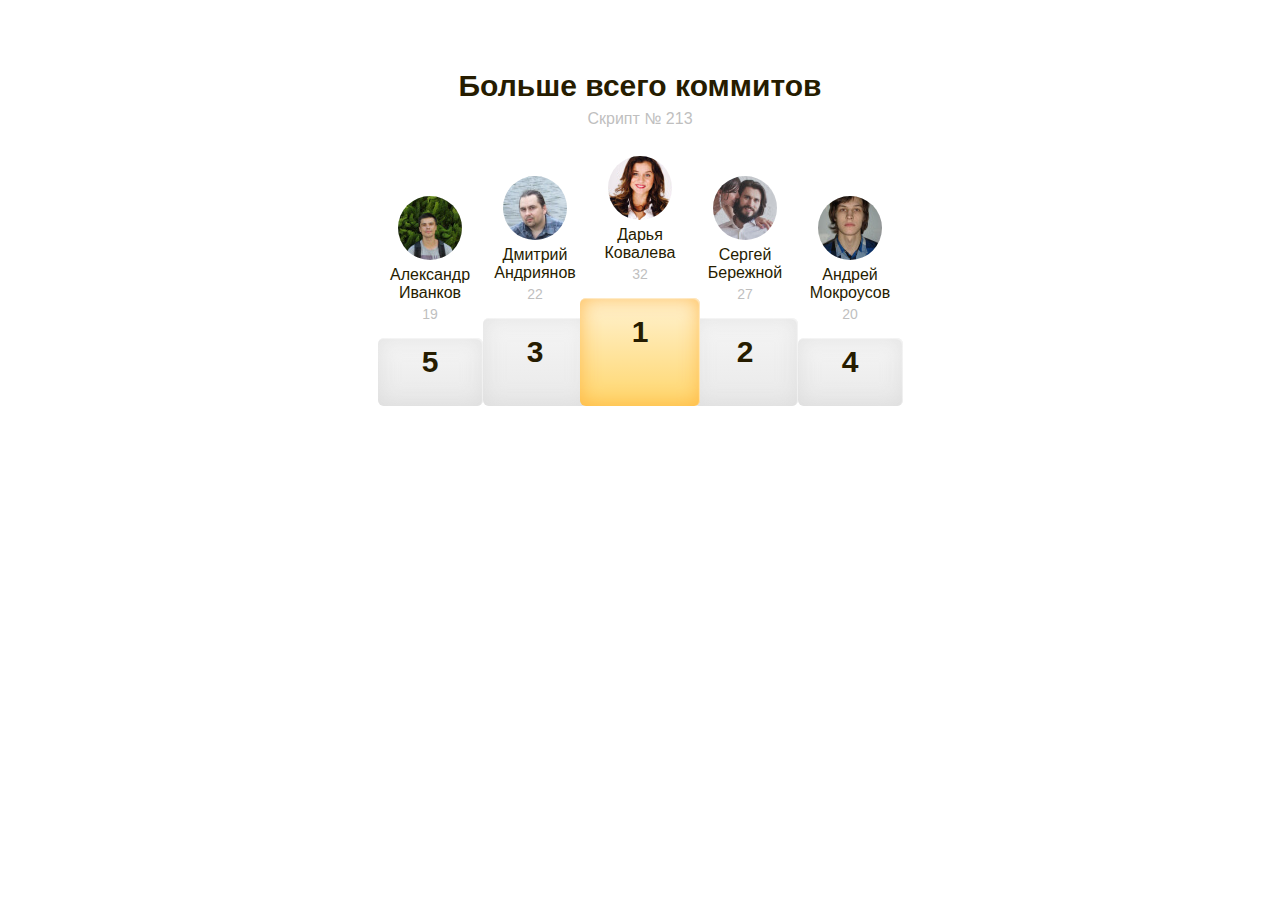
<file: index.html>
<!DOCTYPE html>
<html lang="en">
<head>
  <meta charset="UTF-8">
  <meta http-equiv="X-UA-Compatible" content="IE=edge">
  <meta name="viewport" content="width=device-width, initial-scale=1.0">
  <title>Stories | Leaders</title>
  <link rel="stylesheet" href="css/main.min.css">
</head>
<body>
  <h1 class="visually-hidden">Для Яндекс школы</h1>

  <div class="site-body container">

    <h2 class="site-body__heading site-body__heading--first-page">Больше всего ️коммитов</h2>

    <p class="site-body__heading-text site-body__heading-text--firs-page">Скрипт № 213</p>

    <ul class="site-body__place-list place-list">

      <li class="place-list__place-item place-item place-item__first-place">
        <span class="place-item__img-wrapper place-item__img-wrapper--first-place"></span>

        <p class="place-item__name">Дарья Ковалева</p>

        <p class="place-item__name-number">32</p>

        <div class="place-item__place-box place-item__place-box--center">1</div>
      </li>

      <li class="place-list__place-item place-item place-item__second-place">
        <span class="place-item__img-wrapper place-item__img-wrapper--second-place"></span>

        <p class="place-item__name">Сергей Бережной</p>

        <p class="place-item__name-number">27</p>

        <div class="place-item__place-box place-item__place-box--medium place-item__place-box--medium-right">2</div>
      </li>

      <li class="place-list__place-item place-item place-item__third-place">
        <span class="place-item__img-wrapper place-item__img-wrapper--third-place"></span>

        <p class="place-item__name">Дмитрий Андриянов</p>

        <p class="place-item__name-number">22</p>

        <div class="place-item__place-box place-item__place-box--medium place-item__place-box--medium-left">3</div>
      </li>

      <li class="place-list__place-item place-item place-item__fourth-place">
        <span class="place-item__img-wrapper place-item__img-wrapper--fourth-place"></span>

        <p class="place-item__name">Андрей Мокроусов</p>

        <p class="place-item__name-number">20</p>

        <div class="place-item__place-box place-item__place-box--mini">4</div>
      </li>

      <li class="place-list__place-item place-item place-item__fifth-place">
        <span class="place-item__img-wrapper place-item__img-wrapper--fifth-place"></span>

        <p class="place-item__name">Александр Иванков</p>

        <p class="place-item__name-number">19</p>

        <div class="place-item__place-box place-item__place-box--mini place-item__place-box--left-side">5</div>
      </li>

    </ul><!-- site-body__place-list place-list -->
    
  </div><!-- site-body container -->
</body>
</html>
</file>
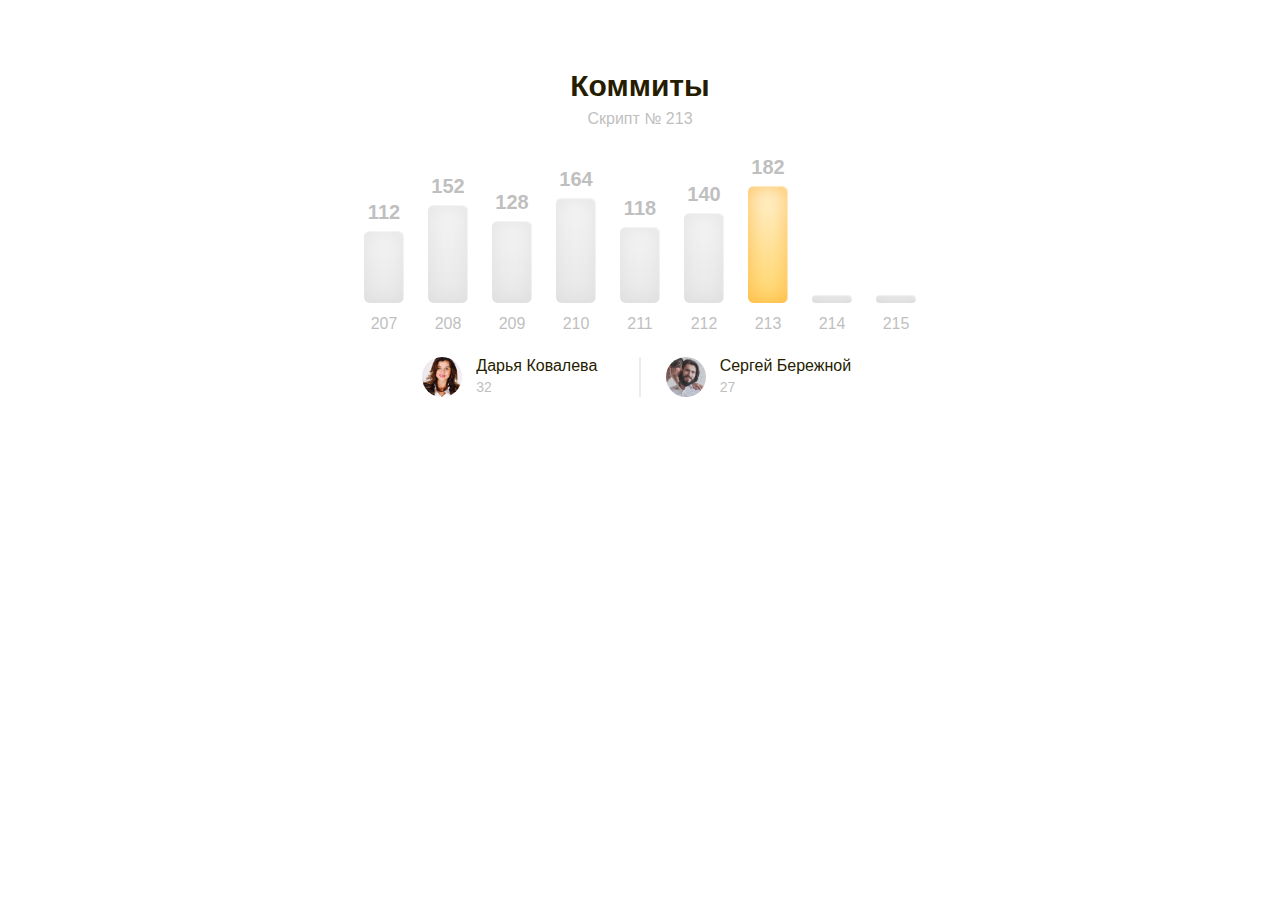
<file: chart.html>
<!DOCTYPE html>
<html lang="en">
<head>
  <meta charset="UTF-8">
  <meta http-equiv="X-UA-Compatible" content="IE=edge">
  <meta name="viewport" content="width=device-width, initial-scale=1.0">
  <title>Stories | Chart</title>
  <link rel="stylesheet" href="css/main.min.css">
</head>
<body>
  <div class="site-body container">

    <div class="site-body__heading-chart">
      <h2 class="site-body__heading site-body__heading--first-page">Коммиты</h2>
      <p class="site-body__heading-text site-body__heading-text--firs-page">Скрипт № 213</p>
    </div>

    <ul class="site-body__chart-list chart-list">
      <li class="chart-list__li chart-li chart-li__none chart-li__none-first">
        <span class="chart-li__commit chart-commit">
          112
        </span>

        <span class="chart-li__column chart-column chart-column__112">
        </span>

        <span class="chart-li__sprint chart-sprint">
          207
        </span>
      </li>

      <li class="chart-list__li chart-li chart-li__none chart-li__none-first">
        <span class="chart-li__commit chart-commit">
          152
        </span>

        <span class="chart-li__column chart-column chart-column__152">
        </span>

        <span class="chart-li__sprint chart-sprint">
          208
        </span>
      </li>

      <li class="chart-list__li chart-li chart-li__none">
        <span class="chart-li__commit chart-commit">
          128
        </span>

        <span class="chart-li__column chart-column chart-column__128">
        </span>

        <span class="chart-li__sprint chart-sprint">
          209
        </span>
      </li>

      <li class="chart-list__li chart-li">
        <span class="chart-li__commit chart-commit">
          164
        </span>

        <span class="chart-li__column chart-column chart-column__164">
        </span>

        <span class="chart-li__sprint chart-sprint">
          210
        </span>
      </li>

      <li class="chart-list__li chart-li">
        <span class="chart-li__commit chart-commit">
          118
        </span>

        <span class="chart-li__column chart-column chart-column__118">
        </span>

        <span class="chart-li__sprint chart-sprint">
          211
        </span>
      </li>

      <li class="chart-list__li chart-li">
        <span class="chart-li__commit chart-commit">
          140
        </span>

        <span class="chart-li__column chart-column chart-column__140">
        </span>

        <span class="chart-li__sprint chart-sprint">
          212
        </span>
      </li>

      <li class="chart-list__li chart-li">
        <span class="chart-li__commit chart-commit">
          182
        </span>

        <span class="chart-li__column chart-column chart-column__182">
        </span>

        <span class="chart-li__sprint chart-sprint">
          213
        </span>
      </li>

      <li class="chart-list__li chart-li">
        <span class="chart-li__commit chart-commit">

        </span>

        <span class="chart-li__column chart-column">
        </span>

        <span class="chart-li__sprint chart-sprint">
          214
        </span>
      </li>

      <li class="chart-list__li chart-li">
        <span class="chart-li__commit chart-commit">

        </span>

        <span class="chart-li__column chart-column">
        </span>

        <span class="chart-li__sprint chart-sprint">
          215
        </span>
      </li>
    </ul><!-- site-body__chart-list chart-list -->

    <div class="site-body__chart-member chart-member">
      <div class="chart-member__info">
        <img class="chart-member__img" src="./images/1x/darya-kovaleva.jpg" alt="Дарья Ковалева">

        <div class="chart-member__text">
          <span class="chart-member__name">Дарья Ковалева</span>
          <span class="chart-member__number">32</span>
        </div>
      </div>

      <span class="chart-member__border"></span>

      <div class="chart-member__info">
        <img class="chart-member__img" src="./images/1x/sergey-berejnoy.jpg" alt="Сергей Бережной">

        <div class="chart-member__text">
          <span class="chart-member__name">Сергей Бережной</span>
          <span class="chart-member__number">27</span>
        </div>
      </div>
    </div>
  </div><!-- site-body container -->
</body>
</html>
</file>
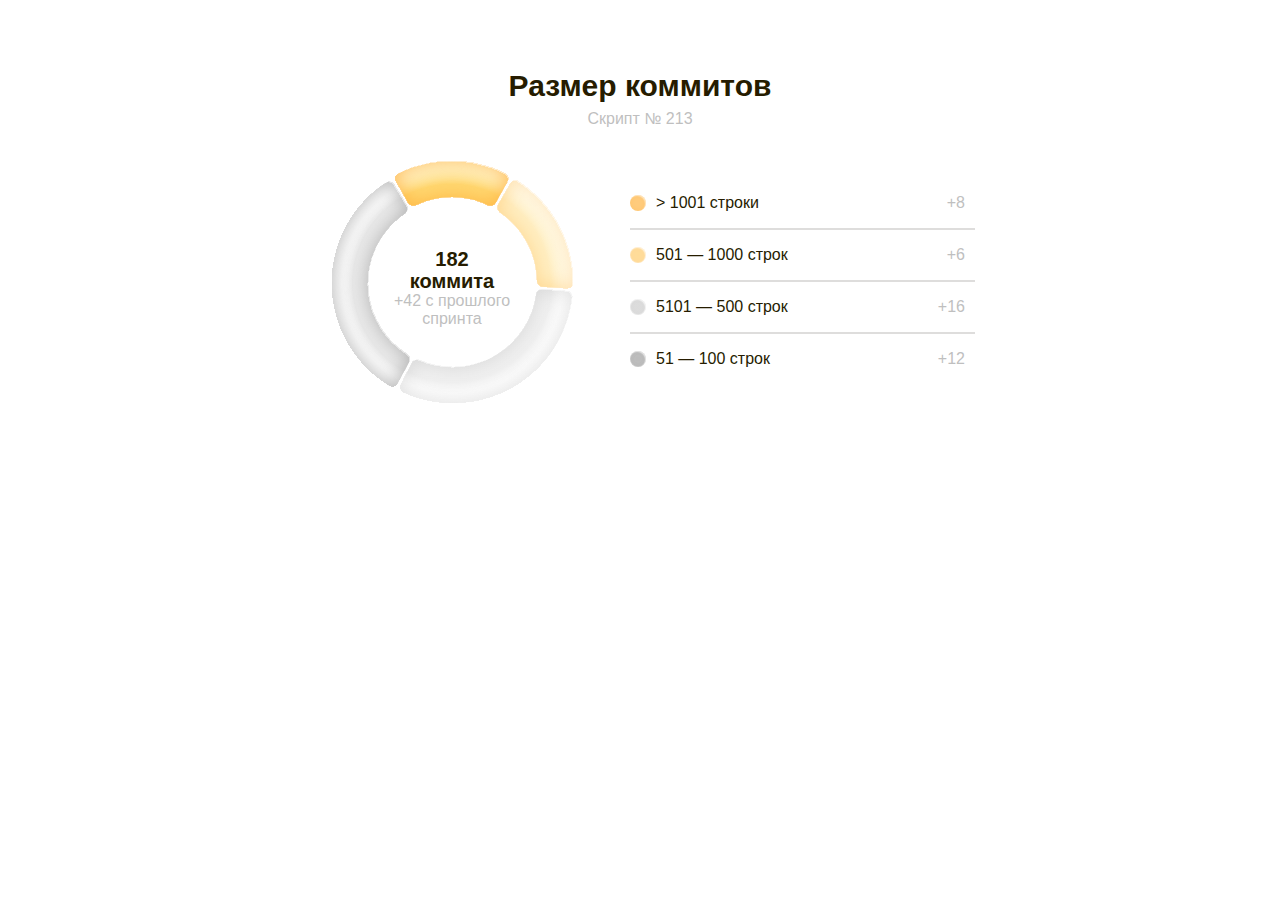
<file: diagram.html>
<!DOCTYPE html>
<html lang="en">
<head>
  <meta charset="UTF-8">
  <meta http-equiv="X-UA-Compatible" content="IE=edge">
  <meta name="viewport" content="width=device-width, initial-scale=1.0">
  <title>Stories | Diagram</title>
  <link rel="stylesheet" href="css/main.min.css">
</head>
<body>
  <div class="site-body container-diagram">

    <h2 class="site-body__heading site-body__heading--first-page">Размер коммитов</h2>

    <p class="site-body__heading-text site-body__heading-text--firs-page">Скрипт № 213</p>

    <div class="site-body__diagram diagram">

      <div class="diagram-1">
        <img class="diagram-img__left" src="images/diagram-left.svg" alt="Diagram left">

        <img class="diagram-img__top" src="images/diagram-top.svg" alt="Diagram top">

        <img class="diagram-img__right" src="images/diagram-right.svg" alt="Diagram right">

        <img class="diagram-img__bottom" src="images/diagram-bottom.svg" alt="Diagram bottom">
        
        <div class="diagram-img__info img-info">
          <span class="img-info__commit">182 коммита</span>
          <span class="img-info__sprint">+42 с прошлого спринта</span>
        </div>
      </div>

      <div class="diagram-2">
        <!-- <div class="site-body__diagram-list diagram-list">

      </div> -->

        <div class="diagram-list__info diagram-info">
          <div class="diagram-info__point-text">
            <span class="diagram-info__point diagram-info__point--height">
            </span>
            <span class="diagram-info__text">> 1001 строки</span>
          </div>

          <span class="diagram-info__number">+8</span>
        </div>

        <div class="diagram-list__info diagram-info">
          <div class="diagram-info__point-text">
            <span class="diagram-info__point diagram-info__point--medium-height">
            </span>
            <span class="diagram-info__text">501 — 1000 строк</span>
          </div>

          <span class="diagram-info__number">+6</span>
        </div>

        <div class="diagram-list__info diagram-info">
          <div class="diagram-info__point-text">
          <span class="diagram-info__point diagram-info__point--medium-low">
          </span>
          <span class="diagram-info__text">5101 — 500 строк</span>
          </div>

          <span class="diagram-info__number">+16</span>
        </div>

        <div class="diagram-list__info diagram-info">
          <div class="diagram-info__point-text">
          <span class="diagram-info__point diagram-info__point--low">
          </span>
          <span class="diagram-info__text">51 — 100 строк</span>
          </div>

          <span class="diagram-info__number">+12</span>
        </div>
      </div>
    </div>
  </div>
</body>
</html>
</file>
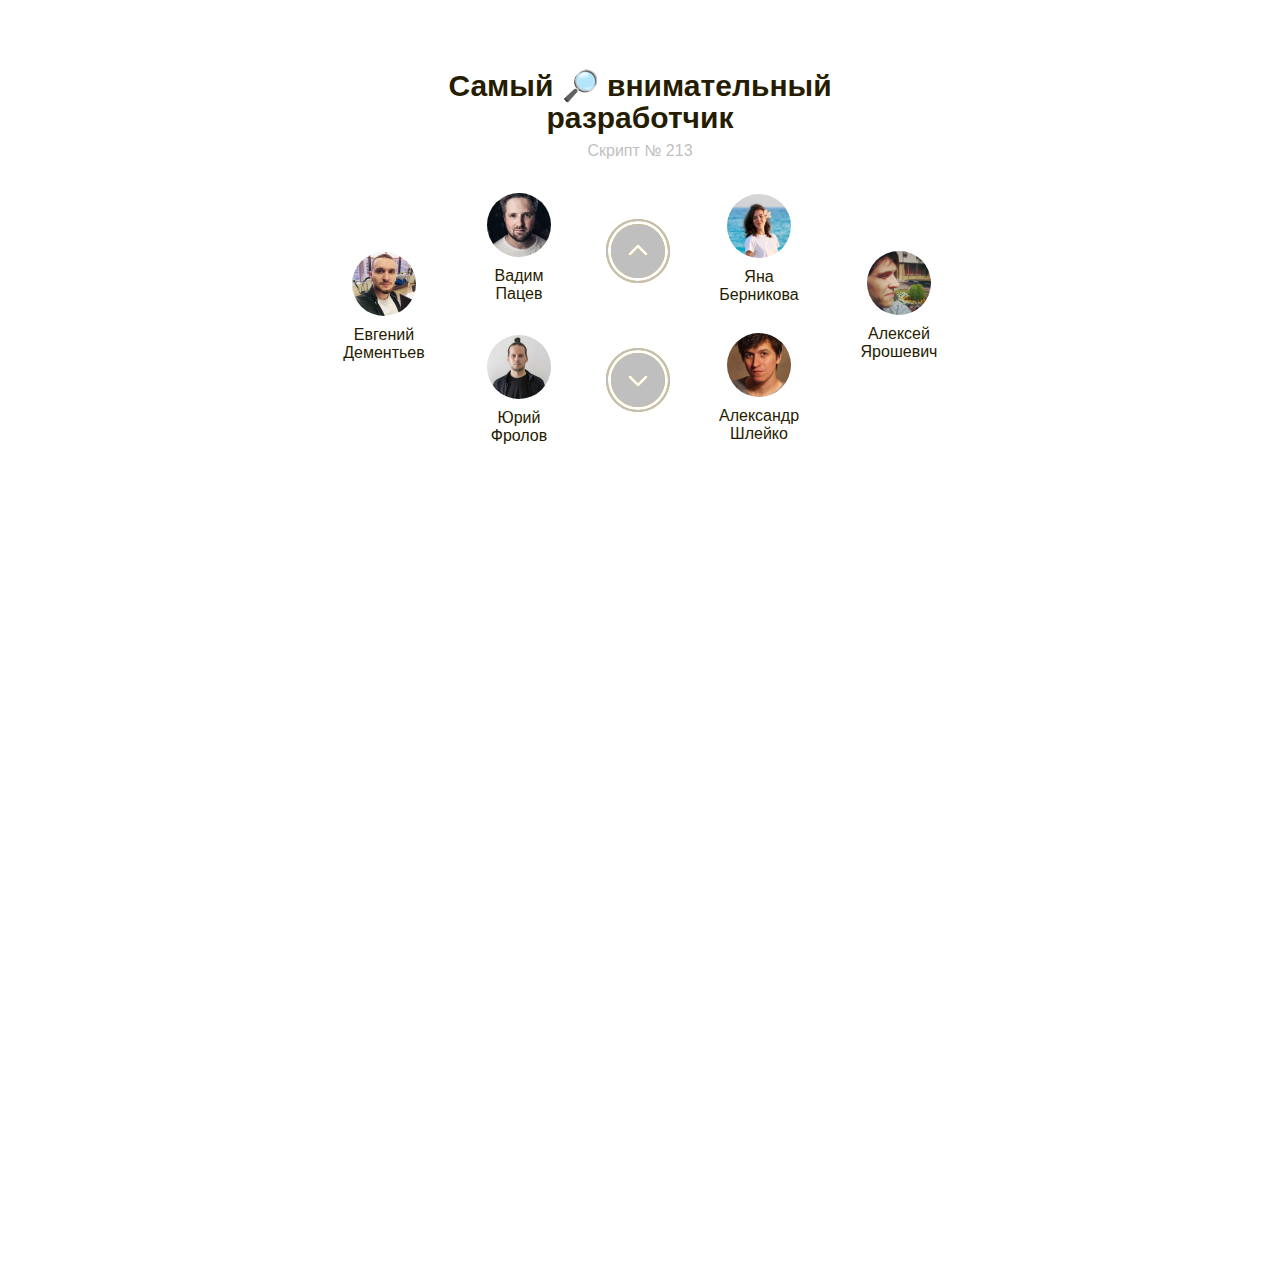
<file: vote.html>
<!DOCTYPE html>
<html lang="en">
<head>
  <meta charset="UTF-8">
  <meta http-equiv="X-UA-Compatible" content="IE=edge">
  <meta name="viewport" content="width=device-width, initial-scale=1.0">
  <title>Stories | Vote</title>
  <link rel="stylesheet" href="css/main.min.css">
</head>
<body style="overflow: hidden;">

  <div class="site-body container">

    <h2 class="site-body__heading site-body__heading--first-page">Самый 🔎 внимательный разработчик</h2>

    <p class="site-body__heading-text site-body__heading-text--firs-page">Скрипт № 213</p>

    
    <div class="ul-button-wrapper">
      <div class="button-wrapper button"> 
        <button class="button__button">
          <img class="button__img button__img--up" src="./images/button-light.svg" alt="Button light" width="64" height="64">

            <img class="button__img-hover button__img-hover--up" src="./images/button-hover-light.svg" alt="Button hover light" width="64" height="64">
          </button>

          <button class="button__button">
            <img class="button__img" src="./images/button-light.svg" alt="Button light" width="64" height="64">

            <img class="button__img-hover" src="./images/button-hover-light.svg" alt="Button hover light" width="64" height="64">
          </button>
      </div><!-- button-wrapper button -->

      <ul class="vote-list votelist">
        <li class="votelist-li votelist-li__first-member">
          <a class="votelist-link" href="#">
            <img class="votelist-img" src="./images/1x/vadim-patsev.jpg" alt="Вадим Пацев" width="64" height="64">

            </span>

            <span class="votelist-name">Вадим <br> Пацев</span>
          </a>
        </li>

        <li class="votelist-li votelist-li__second-member">
          <a class="votelist-link" href="#">
            <img class="votelist-img" src="./images/1x/yuriy-frolov.jpg" alt="Юрий Фролов" width="64" height="64">

            <span class="votelist-name">Юрий <br> Фролов</span>
          </a>
        </li>

        <li class="votelist-li votelist-li__third-member">
          <a class="votelist-link" href="#">
            <img class="votelist-img" src="./images/1x/yevgeniy-dementyev.jpg" alt="Евгений Дементьев" width="64" height="64">

            <span class="votelist-name">Евгений <br> Дементьев</span>
          </a>
        </li>

        <li class="votelist-li votelist-li__fourth-member">
          <a class="votelist-link" href="#">
            <img class="votelist-img" src="./images/1x/yana-bernikova.jpg" alt="Яна Берникова" width="64" height="64">

            <span class="votelist-name">Яна <br> Берникова</span>
          </a>
        </li>

        <li class="votelist-li votelist-li__fifth-member">
          <a class="votelist-link" href="#">
            <img class="votelist-img" src="./images/1x/aleksey-yaroshevich.jpg" alt="Алексей Ярошевич" width="64" height="64">

            <span class="votelist-name">Алексей <br> Ярошевич</span>
          </a>
        </li>

        <li class="votelist-li votelist-li__sixth-member">
          <a class="votelist-link" href="#">
            <img class="votelist-img" src="./images/1x/aleksand-shleyko.jpg" alt="Александр Шлейко" width="64" height="64">

            <span class="votelist-name">Александр <br> Шлейко</span>
          </a>
        </li>

        <li class="votelist-li votelist-li__seventh-member">
          <a class="votelist-link" href="#">
            <img class="votelist-img" src="./images/1x/aleksandr-nikolaichev.jpg" alt="Александр Николаичев" width="64" height="64">

            <span class="votelist-name">Александр <br> Николаичев</span>
          </a>
        </li>

        <li class="votelist-li votelist-li__eighth-member">
          <a class="votelist-link" href="#">
            <img class="votelist-img" src="./images/1x/andrey-mokrousov.jpg" alt="Андрей Мокроусов" width="64" height="64">

            <span class="votelist-name">Андрей <br> Мокроусов</span>
          </a>
        </li>
      </ul>
    </div>
  </div>
</body>
</html>
</file>
<file: css/main.min.css>
/* @include breakpoint-down (1000px) {
  .demo__list {
    background-color: green;
  }

  .demo__box--default {
    background-color: black;
  }
} */
/*! normalize.css v8.0.1 | MIT License | github.com/necolas/normalize.css */
/* Document
   ========================================================================== */
/**
 * 1. Correct the line height in all browsers.
 * 2. Prevent adjustments of font size after orientation changes in iOS.
 */
html {
  line-height: 1.15;
  /* 1 */
  -webkit-text-size-adjust: 100%;
  /* 2 */
}

/* Sections
   ========================================================================== */
/**
 * Remove the margin in all browsers.
 */
body {
  margin: 0;
}

/**
 * Render the `main` element consistently in IE.
 */
main {
  display: block;
}

/**
 * Correct the font size and margin on `h1` elements within `section` and
 * `article` contexts in Chrome, Firefox, and Safari.
 */
h1 {
  font-size: 2em;
  margin: 0.67em 0;
}

/* Grouping content
   ========================================================================== */
/**
 * 1. Add the correct box sizing in Firefox.
 * 2. Show the overflow in Edge and IE.
 */
hr {
  -webkit-box-sizing: content-box;
          box-sizing: content-box;
  /* 1 */
  height: 0;
  /* 1 */
  overflow: visible;
  /* 2 */
}

/**
 * 1. Correct the inheritance and scaling of font size in all browsers.
 * 2. Correct the odd `em` font sizing in all browsers.
 */
pre {
  font-family: monospace, monospace;
  /* 1 */
  font-size: 1em;
  /* 2 */
}

/* Text-level semantics
   ========================================================================== */
/**
 * Remove the gray background on active links in IE 10.
 */
a {
  background-color: transparent;
}

/**
 * 1. Remove the bottom border in Chrome 57-
 * 2. Add the correct text decoration in Chrome, Edge, IE, Opera, and Safari.
 */
abbr[title] {
  border-bottom: none;
  /* 1 */
  text-decoration: underline;
  /* 2 */
  -webkit-text-decoration: underline dotted;
          text-decoration: underline dotted;
  /* 2 */
}

/**
 * Add the correct font weight in Chrome, Edge, and Safari.
 */
b,
strong {
  font-weight: bolder;
}

/**
 * 1. Correct the inheritance and scaling of font size in all browsers.
 * 2. Correct the odd `em` font sizing in all browsers.
 */
code,
kbd,
samp {
  font-family: monospace, monospace;
  /* 1 */
  font-size: 1em;
  /* 2 */
}

/**
 * Add the correct font size in all browsers.
 */
small {
  font-size: 80%;
}

/**
 * Prevent `sub` and `sup` elements from affecting the line height in
 * all browsers.
 */
sub,
sup {
  font-size: 75%;
  line-height: 0;
  position: relative;
  vertical-align: baseline;
}

sub {
  bottom: -0.25em;
}

sup {
  top: -0.5em;
}

/* Embedded content
   ========================================================================== */
/**
 * Remove the border on images inside links in IE 10.
 */
img {
  border-style: none;
}

/* Forms
   ========================================================================== */
/**
 * 1. Change the font styles in all browsers.
 * 2. Remove the margin in Firefox and Safari.
 */
button,
input,
optgroup,
select,
textarea {
  font-family: inherit;
  /* 1 */
  font-size: 100%;
  /* 1 */
  line-height: 1.15;
  /* 1 */
  margin: 0;
  /* 2 */
}

/**
 * Show the overflow in IE.
 * 1. Show the overflow in Edge.
 */
button,
input {
  /* 1 */
  overflow: visible;
}

/**
 * Remove the inheritance of text transform in Edge, Firefox, and IE.
 * 1. Remove the inheritance of text transform in Firefox.
 */
button,
select {
  /* 1 */
  text-transform: none;
}

/**
 * Correct the inability to style clickable types in iOS and Safari.
 */
button,
[type="button"],
[type="reset"],
[type="submit"] {
  -webkit-appearance: button;
}

/**
 * Remove the inner border and padding in Firefox.
 */
button::-moz-focus-inner,
[type="button"]::-moz-focus-inner,
[type="reset"]::-moz-focus-inner,
[type="submit"]::-moz-focus-inner {
  border-style: none;
  padding: 0;
}

/**
 * Restore the focus styles unset by the previous rule.
 */
button:-moz-focusring,
[type="button"]:-moz-focusring,
[type="reset"]:-moz-focusring,
[type="submit"]:-moz-focusring {
  outline: 1px dotted ButtonText;
}

/**
 * Correct the padding in Firefox.
 */
fieldset {
  padding: 0.35em 0.75em 0.625em;
}

/**
 * 1. Correct the text wrapping in Edge and IE.
 * 2. Correct the color inheritance from `fieldset` elements in IE.
 * 3. Remove the padding so developers are not caught out when they zero out
 *    `fieldset` elements in all browsers.
 */
legend {
  -webkit-box-sizing: border-box;
          box-sizing: border-box;
  /* 1 */
  color: inherit;
  /* 2 */
  display: table;
  /* 1 */
  max-width: 100%;
  /* 1 */
  padding: 0;
  /* 3 */
  white-space: normal;
  /* 1 */
}

/**
 * Add the correct vertical alignment in Chrome, Firefox, and Opera.
 */
progress {
  vertical-align: baseline;
}

/**
 * Remove the default vertical scrollbar in IE 10+.
 */
textarea {
  overflow: auto;
}

/**
 * 1. Add the correct box sizing in IE 10.
 * 2. Remove the padding in IE 10.
 */
[type="checkbox"],
[type="radio"] {
  -webkit-box-sizing: border-box;
          box-sizing: border-box;
  /* 1 */
  padding: 0;
  /* 2 */
}

/**
 * Correct the cursor style of increment and decrement buttons in Chrome.
 */
[type="number"]::-webkit-inner-spin-button,
[type="number"]::-webkit-outer-spin-button {
  height: auto;
}

/**
 * 1. Correct the odd appearance in Chrome and Safari.
 * 2. Correct the outline style in Safari.
 */
[type="search"] {
  -webkit-appearance: textfield;
  /* 1 */
  outline-offset: -2px;
  /* 2 */
}

/**
 * Remove the inner padding in Chrome and Safari on macOS.
 */
[type="search"]::-webkit-search-decoration {
  -webkit-appearance: none;
}

/**
 * 1. Correct the inability to style clickable types in iOS and Safari.
 * 2. Change font properties to `inherit` in Safari.
 */
::-webkit-file-upload-button {
  -webkit-appearance: button;
  /* 1 */
  font: inherit;
  /* 2 */
}

/* Interactive
   ========================================================================== */
/*
 * Add the correct display in Edge, IE 10+, and Firefox.
 */
details {
  display: block;
}

/*
 * Add the correct display in all browsers.
 */
summary {
  display: list-item;
}

/* Misc
   ========================================================================== */
/**
 * Add the correct display in IE 10+.
 */
template {
  display: none;
}

/**
 * Add the correct display in IE 10.
 */
[hidden] {
  display: none;
}

/* roboto-500 - latin */
@font-face {
  font-family: 'Roboto', 'Arial', sans-serif;
  font-style: normal;
  font-weight: 500;
  src: url("../fonts/roboto-v20-latin-500.woff2") format("woff2"), url("../fonts/roboto-v20-latin-500.woff") format("woff");
}

/* roboto-regular - latin */
@font-face {
  font-family: 'Roboto', 'Arial', sans-serif;
  font-style: normal;
  font-weight: 400;
  src: url("../fonts/roboto-v20-latin-regular.woff2") format("woff2"), url("../fonts/roboto-v20-latin-regular.woff") format("woff");
}

/* roboto-700 - latin */
@font-face {
  font-family: 'Roboto', 'Arial', sans-serif;
  font-style: normal;
  font-weight: 700;
  src: url("../fonts/roboto-v20-latin-700.woff2") format("woff2"), url("../fonts/roboto-v20-latin-700.woff") format("woff");
}

html {
  -webkit-box-sizing: border-box;
          box-sizing: border-box;
  height: 100%;
  scroll-behavior: smooth;
}

*, *::before, *::after {
  -webkit-box-sizing: inherit;
          box-sizing: inherit;
}

body {
  display: -webkit-box;
  display: -ms-flexbox;
  display: flex;
  -webkit-box-orient: vertical;
  -webkit-box-direction: normal;
      -ms-flex-direction: column;
          flex-direction: column;
  height: 100%;
  padding: 0;
  margin: 0;
  font-family: "Roboto", "Arial", sans-serif;
  font-size: 16px;
  line-height: 1.5;
}

img {
  max-width: 100%;
  height: auto;
}

.visually-hidden {
  position: absolute;
  width: 1px;
  height: 1px;
  margin: -1px;
  border: 0;
  padding: 0;
  clip: rect(0 0 0 0);
  overflow: hidden;
}

.container {
  max-width: 670px;
  padding-left: 52px;
  padding-right: 52px;
  margin-top: 50px;
  margin-left: auto;
  margin-right: auto;
}

.container-diagram {
  max-width: 770px;
  padding-left: 50px;
  padding-right: 50px;
  margin-top: 50px;
  margin-left: auto;
  margin-right: auto;
}

@media only screen and (max-width: 550px) {
  .container-diagram {
    padding: 0;
  }
}

@media only screen and (max-width: 660px) {
  .container {
    margin-top: 20px;
  }
}

@media only screen and (max-width: 550px) {
  .container {
    margin-top: 20px;
  }
}

@media only screen and (max-width: 580px) {
  .container {
    padding: 0;
  }
}

.site-body__heading {
  font-weight: bold;
  font-size: 30px;
  line-height: 32px;
  text-align: center;
  color: #261c00;
  margin-top: 20px;
  margin-bottom: 0px;
}

.site-body__heading-text {
  font-weight: 500;
  font-size: 16px;
  line-height: 18px;
  text-align: center;
  color: #bfbfbf;
  margin-top: 8px;
  margin-bottom: 28px;
}

@media only screen and (max-width: 550px) {
  .site-body__heading, .site-body__heading-text {
    margin-top: 0px;
    text-align: left;
  }
  .site-body__heading-text {
    margin-bottom: 30px;
  }
}

@media only screen and (max-width: 580px) {
  .site-body__heading-chart {
    padding-left: 24px;
  }
}

.place-list {
  padding: 0;
  margin: 0;
  list-style-type: none;
  display: -webkit-box;
  display: -ms-flexbox;
  display: flex;
  -webkit-box-align: end;
      -ms-flex-align: end;
          align-items: flex-end;
}

.place-item {
  width: 105px;
  display: -webkit-box;
  display: -ms-flexbox;
  display: flex;
  -webkit-box-orient: vertical;
  -webkit-box-direction: normal;
      -ms-flex-direction: column;
          flex-direction: column;
  -webkit-box-align: center;
      -ms-flex-align: center;
          align-items: center;
}

.place-item__first-place {
  -webkit-box-ordinal-group: 4;
      -ms-flex-order: 3;
          order: 3;
  position: relative;
  z-index: 3;
}

.place-item__second-place {
  -webkit-box-ordinal-group: 5;
      -ms-flex-order: 4;
          order: 4;
  position: relative;
  z-index: 2;
}

.place-item__third-place {
  -webkit-box-ordinal-group: 3;
      -ms-flex-order: 2;
          order: 2;
}

.place-item__fourth-place {
  -webkit-box-ordinal-group: 6;
      -ms-flex-order: 5;
          order: 5;
}

.place-item__fifth-place {
  -webkit-box-ordinal-group: 2;
      -ms-flex-order: 1;
          order: 1;
}

.place-item__img-wrapper {
  width: 64px;
  height: 64px;
  border-radius: 100px;
  background-size: contain;
  background-repeat: no-repeat;
  background-position: center center;
}

.place-item__img-wrapper--first-place {
  background-image: url("../../images/1x/darya-kovaleva.jpg");
}

.place-item__img-wrapper--second-place {
  background-image: url("../../images/1x/sergey-berejnoy.jpg");
}

.place-item__img-wrapper--third-place {
  background-image: url("../../images/1x/dmitriy-andriyanov.jpg");
}

.place-item__img-wrapper--fourth-place {
  background-image: url("../../images/1x/andrey-mokrousov.jpg");
}

.place-item__img-wrapper--fifth-place {
  background-image: url("../../images/1x/aleksandr-ivankov.jpg");
}

.place-item__name {
  color: #261c00;
  font-weight: 500;
  font-size: 16px;
  line-height: 18px;
  text-align: center;
  margin-top: 6px;
  margin-bottom: 0;
}

.place-item__name-number {
  color: #bfbfbf;
  font-size: 14px;
  line-height: 16px;
  margin-top: 4px;
  margin-bottom: 0;
}

.place-item__place-box {
  color: #261c00;
  font-weight: bold;
  font-size: 30px;
  line-height: 32px;
  text-align: center;
  width: 105px;
  margin-top: 16px;
}

.place-item__place-box--center {
  width: 120px;
  height: 108px;
  padding: 18px;
  background: -webkit-gradient(linear, left top, left bottom, color-stop(0.82%, #FFF2D1), to(#FFD66C));
  background: linear-gradient(180deg, #FFF2D1 0.82%, #FFD66C 100%);
  -webkit-box-shadow: inset -1px 1px 1px rgba(255, 255, 255, 0.5), inset 0px 0px 20px rgba(255, 176, 57, 0.8);
          box-shadow: inset -1px 1px 1px rgba(255, 255, 255, 0.5), inset 0px 0px 20px rgba(255, 176, 57, 0.8);
  border-radius: 6px;
}

.place-item__place-box--medium {
  height: 88px;
  padding: 18px;
  background: -webkit-gradient(linear, left top, left bottom, color-stop(0.82%, rgba(244, 244, 244, 0.9)), color-stop(100%, #E9E9E9), to(rgba(234, 234, 234, 0)));
  background: linear-gradient(180deg, rgba(244, 244, 244, 0.9) 0.82%, #E9E9E9 100%, rgba(234, 234, 234, 0) 100%);
  -webkit-box-shadow: inset -1px 1px 1px rgba(255, 255, 255, 0.5), inset 0px 0px 20px rgba(207, 207, 207, 0.5);
          box-shadow: inset -1px 1px 1px rgba(255, 255, 255, 0.5), inset 0px 0px 20px rgba(207, 207, 207, 0.5);
  border-radius: 6px;
}

.place-item__place-box--mini {
  height: 68px;
  padding: 8px;
  background: -webkit-gradient(linear, left top, left bottom, color-stop(0.82%, rgba(244, 244, 244, 0.9)), color-stop(100%, #E9E9E9), to(rgba(234, 234, 234, 0)));
  background: linear-gradient(180deg, rgba(244, 244, 244, 0.9) 0.82%, #E9E9E9 100%, rgba(234, 234, 234, 0) 100%);
  -webkit-box-shadow: inset -1px 1px 1px rgba(255, 255, 255, 0.5), inset 0px 0px 20px rgba(207, 207, 207, 0.5);
          box-shadow: inset -1px 1px 1px rgba(255, 255, 255, 0.5), inset 0px 0px 20px rgba(207, 207, 207, 0.5);
  border-radius: 6px;
}

@media only screen and (max-width: 550px) {
  .place-item__fourth-place, .place-item__fifth-place {
    display: none;
  }
  .place-item__place-box--center {
    width: 120px;
    height: 325px;
  }
  .place-item__place-box--medium-right {
    height: 275px;
  }
  .place-item__place-box--medium-left {
    height: 225px;
  }
}

.button-wrapper {
  margin-right: auto;
  margin-left: auto;
  width: 80px;
}

.button__button {
  background-color: transparent;
  border: none;
  cursor: pointer;
}

.button__button:focus {
  outline: none;
}

.button__button:hover .button__img {
  display: none;
}

.button__img {
  position: absolute;
  z-index: 1;
}

.button__img, .button__img-hover {
  width: 64px;
  height: 64px;
}

.button__img--up, .button__img-hover--up {
  -webkit-transform: rotate(180deg);
          transform: rotate(180deg);
  margin-top: 30px;
  margin-bottom: 57px;
}

.ul-button-wrapper {
  position: relative;
}

.vote-list {
  padding: 0;
  margin: 0;
  list-style-type: none;
  position: absolute;
}

.votelist-li {
  width: 104px;
  height: 142px;
  display: -webkit-box;
  display: -ms-flexbox;
  display: flex;
  -webkit-box-orient: vertical;
  -webkit-box-direction: normal;
      -ms-flex-direction: column;
          flex-direction: column;
  -webkit-box-pack: center;
      -ms-flex-pack: center;
          justify-content: center;
}

.votelist-li:hover {
  background: -webkit-gradient(linear, left top, left bottom, color-stop(0.82%, rgba(244, 244, 244, 0.9)), color-stop(100%, #E9E9E9), to(rgba(234, 234, 234, 0)));
  background: linear-gradient(180deg, rgba(244, 244, 244, 0.9) 0.82%, #E9E9E9 100%, rgba(234, 234, 234, 0) 100%);
  -webkit-box-shadow: inset -1px 1px 1px rgba(255, 255, 255, 0.5), inset 0px 0px 20px rgba(207, 207, 207, 0.5);
          box-shadow: inset -1px 1px 1px rgba(255, 255, 255, 0.5), inset 0px 0px 20px rgba(207, 207, 207, 0.5);
  border-radius: 6px;
}

.votelist-li:active {
  background: -webkit-gradient(linear, left top, left bottom, color-stop(0.82%, #FFF2D1), to(#FFD66C));
  background: linear-gradient(180deg, #FFF2D1 0.82%, #FFD66C 100%);
  -webkit-box-shadow: inset -1px 1px 1px rgba(255, 255, 255, 0.5), inset 0px 0px 20px rgba(255, 176, 57, 0.8);
          box-shadow: inset -1px 1px 1px rgba(255, 255, 255, 0.5), inset 0px 0px 20px rgba(255, 176, 57, 0.8);
  border-radius: 6px;
}

.votelist-li__first-member {
  -webkit-transform: translateY(-245px);
          transform: translateY(-245px);
  margin-left: 110px;
}

.votelist-li__second-member {
  -webkit-transform: translateY(-245px);
          transform: translateY(-245px);
  margin-left: 110px;
}

.votelist-li__third-member {
  -webkit-transform: translateY(-470px);
          transform: translateY(-470px);
  margin-left: -25px;
}

.votelist-li__fourth-member {
  -webkit-transform: translateY(-670px);
          transform: translateY(-670px);
  margin-left: 350px;
}

.votelist-li__fifth-member {
  -webkit-transform: translateY(-755px);
          transform: translateY(-755px);
  margin-left: 490px;
}

.votelist-li__sixth-member {
  -webkit-transform: translateY(-815px);
          transform: translateY(-815px);
  margin-left: 350px;
}

.votelist-li__seventh-member {
  -webkit-transform: translateY(-900px);
          transform: translateY(-900px);
  margin-left: -25px;
  display: none;
}

.votelist-li__eighth-member {
  -webkit-transform: translateY(-1040px);
          transform: translateY(-1040px);
  margin-left: 490px;
  display: none;
}

.votelist-link {
  font-weight: 500;
  font-size: 16px;
  line-height: 18px;
  text-align: center;
  color: #261c00;
  text-decoration: none;
}

.votelist-img {
  width: 64px;
  height: 64px;
  border-radius: 100px;
  margin: 6px 0px;
}

.votelist-name {
  display: block;
}

.chart-list {
  padding: 0;
  margin: 0;
  list-style-type: none;
  color: #bfbfbf;
  display: -webkit-box;
  display: -ms-flexbox;
  display: flex;
  margin-bottom: 24px;
}

.chart-li {
  display: -webkit-box;
  display: -ms-flexbox;
  display: flex;
  -webkit-box-orient: vertical;
  -webkit-box-direction: normal;
      -ms-flex-direction: column;
          flex-direction: column;
  -webkit-box-pack: end;
      -ms-flex-pack: end;
          justify-content: flex-end;
}

.chart-li ~ .chart-li {
  margin-left: 24px;
}

.chart-commit {
  font-weight: bold;
  font-size: 20px;
  line-height: 22px;
  text-align: center;
  display: block;
}

.chart-sprint {
  font-weight: 500;
  font-size: 16px;
  line-height: 18px;
  text-align: center;
  display: block;
}

.chart-column {
  background: -webkit-gradient(linear, left top, left bottom, color-stop(0.82%, rgba(244, 244, 244, 0.9)), color-stop(100%, #E9E9E9), to(rgba(234, 234, 234, 0)));
  background: linear-gradient(180deg, rgba(244, 244, 244, 0.9) 0.82%, #E9E9E9 100%, rgba(234, 234, 234, 0) 100%);
  -webkit-box-shadow: inset -1px 1px 1px rgba(255, 255, 255, 0.5), inset 0px 0px 20px rgba(207, 207, 207, 0.5);
          box-shadow: inset -1px 1px 1px rgba(255, 255, 255, 0.5), inset 0px 0px 20px rgba(207, 207, 207, 0.5);
  border-radius: 6px;
  display: block;
  height: 8px;
  width: 40px;
  margin-top: 8px;
  margin-bottom: 12px;
}

.chart-column__112 {
  height: 72px;
}

.chart-column__152 {
  height: 98px;
}

.chart-column__128 {
  height: 82px;
}

.chart-column__164 {
  height: 105px;
}

.chart-column__118 {
  height: 76px;
}

.chart-column__140 {
  height: 90px;
}

.chart-column__182 {
  background: -webkit-gradient(linear, left top, left bottom, color-stop(0.82%, #FFF2D1), to(#FFD66C));
  background: linear-gradient(180deg, #FFF2D1 0.82%, #FFD66C 100%);
  -webkit-box-shadow: inset -1px 1px 1px rgba(255, 255, 255, 0.5), inset 0px 0px 20px rgba(255, 176, 57, 0.8);
          box-shadow: inset -1px 1px 1px rgba(255, 255, 255, 0.5), inset 0px 0px 20px rgba(255, 176, 57, 0.8);
  border-radius: 6px;
  height: 117px;
}

.chart-member {
  display: -webkit-box;
  display: -ms-flexbox;
  display: flex;
  -webkit-box-align: center;
      -ms-flex-align: center;
          align-items: center;
  -ms-flex-pack: distribute;
      justify-content: space-around;
  width: 474px;
  margin-right: auto;
  margin-left: auto;
}

.chart-member__info {
  display: -webkit-box;
  display: -ms-flexbox;
  display: flex;
  width: 220px;
}

.chart-member__border {
  width: 2px;
  height: 40px;
  background-color: #BFBFBF;
  opacity: 0.3;
}

.chart-member__img {
  display: inline-block;
  margin: 0px 14px;
  width: 40px;
  height: 40px;
  border-radius: 100px;
}

.chart-member__name {
  font-weight: 500;
  font-size: 16px;
  line-height: 18px;
  text-align: center;
  color: #261c00;
  margin-bottom: 4px;
  display: block;
}

.chart-member__number {
  font-style: normal;
  font-weight: normal;
  font-size: 14px;
  line-height: 16px;
  color: #bfbfbf;
  display: block;
}

@media only screen and (max-width: 660px) {
  .chart-li__none-first {
    display: none;
  }
}

@media only screen and (max-width: 580px) {
  .chart-li__none {
    display: none;
  }
  .chart-member {
    display: block;
    margin-right: auto;
    margin-left: auto;
  }
  .chart-member__border {
    display: block;
    height: 2px;
    width: 85%;
    background-color: #BFBFBF;
    opacity: 0.3;
    margin-top: 16px;
    margin-bottom: 16px;
    margin-left: 16px;
  }
  .chart-column__164 {
    height: 243px;
  }
  .chart-column__118 {
    height: 175px;
  }
  .chart-column__140 {
    height: 207px;
  }
  .chart-column__182 {
    background: -webkit-gradient(linear, left top, left bottom, color-stop(0.82%, #FFF2D1), to(#FFD66C));
    background: linear-gradient(180deg, #FFF2D1 0.82%, #FFD66C 100%);
    -webkit-box-shadow: inset -1px 1px 1px rgba(255, 255, 255, 0.5), inset 0px 0px 20px rgba(255, 176, 57, 0.8);
            box-shadow: inset -1px 1px 1px rgba(255, 255, 255, 0.5), inset 0px 0px 20px rgba(255, 176, 57, 0.8);
    border-radius: 6px;
    height: 270px;
  }
}

.site-body__diagram {
  display: -webkit-box;
  display: -ms-flexbox;
  display: flex;
  -webkit-box-align: center;
      -ms-flex-align: center;
          align-items: center;
  -webkit-box-pack: justify;
      -ms-flex-pack: justify;
          justify-content: space-between;
}

.diagram-1 {
  position: relative;
  width: 299px;
  height: 250px;
  margin-left: 25px;
}

.diagram-2 {
  padding-left: 40px;
}

.diagram-img__left {
  position: absolute;
  left: 2px;
  top: 25px;
}

.diagram-img__top {
  position: absolute;
  bottom: 200px;
  left: 65px;
}

.diagram-img__right {
  position: absolute;
  left: 167px;
  bottom: 117px;
}

.diagram-img__bottom {
  position: absolute;
  bottom: 3px;
  left: 70px;
}

.img-info {
  width: 120px;
  position: absolute;
  bottom: 78px;
  left: 62px;
  z-index: 5;
}

.diagram-list {
  display: -webkit-box;
  display: -ms-flexbox;
  display: flex;
  -webkit-box-orient: vertical;
  -webkit-box-direction: normal;
      -ms-flex-direction: column;
          flex-direction: column;
}

.img-info__commit {
  font-weight: bold;
  font-size: 20px;
  line-height: 22px;
  text-align: center;
  color: #261c00;
  display: block;
  text-align: center;
}

.img-info__sprint {
  font-weight: 500;
  font-size: 16px;
  line-height: 18px;
  text-align: center;
  color: #bfbfbf;
  display: block;
  text-align: center;
}

.diagram-info {
  display: -webkit-box;
  display: -ms-flexbox;
  display: flex;
  -webkit-box-pack: justify;
      -ms-flex-pack: justify;
          justify-content: space-between;
  padding-top: 16px;
  padding-bottom: 16px;
}

.diagram-info:not(:last-child) {
  border-bottom: 2px solid rgba(145, 143, 138, 0.3);
  width: 345px;
}

.diagram-info__point-text {
  display: -webkit-box;
  display: -ms-flexbox;
  display: flex;
  -webkit-box-align: center;
      -ms-flex-align: center;
          align-items: center;
}

.diagram-info__point {
  display: block;
  margin-right: 10px;
  width: 16px;
  height: 16px;
  border-radius: 100%;
}

.diagram-info__point--height {
  background-color: radial-gradient(49.84% 49.84% at 49.84% 50.16%, rgba(255, 184, 0, 0.56) 81.25%, rgba(255, 239, 153, 0.32) 100%);
  -webkit-box-shadow: inset -1px 1px 1px rgba(255, 255, 255, 0.5), inset 0px 0px 20px rgba(255, 176, 57, 0.9);
          box-shadow: inset -1px 1px 1px rgba(255, 255, 255, 0.5), inset 0px 0px 20px rgba(255, 176, 57, 0.9);
}

.diagram-info__point--medium-height {
  background: radial-gradient(49.84% 49.84% at 49.84% 50.16%, rgba(255, 184, 0, 0.24) 81.25%, rgba(255, 239, 153, 0.12) 100%);
  -webkit-box-shadow: inset -1px 1px 1px rgba(255, 255, 255, 0.5), inset 0px 0px 20px rgba(255, 176, 57, 0.4);
          box-shadow: inset -1px 1px 1px rgba(255, 255, 255, 0.5), inset 0px 0px 20px rgba(255, 176, 57, 0.4);
}

.diagram-info__point--medium-low {
  background: radial-gradient(49.84% 49.84% at 49.84% 50.16%, rgba(166, 166, 166, 0.1725) 82.81%, rgba(203, 203, 203, 0.05) 92.19%);
  -webkit-box-shadow: inset -1px 1px 1px rgba(255, 255, 255, 0.5), inset 0px 0px 20px rgba(105, 105, 105, 0.2);
          box-shadow: inset -1px 1px 1px rgba(255, 255, 255, 0.5), inset 0px 0px 20px rgba(105, 105, 105, 0.2);
}

.diagram-info__point--low {
  background: radial-gradient(49.84% 49.84% at 49.84% 50.16%, rgba(191, 191, 191, 0.345) 82.81%, rgba(228, 228, 228, 0.1) 92.19%);
  -webkit-box-shadow: inset -1px 1px 1px rgba(255, 255, 255, 0.5), inset 0px 0px 20px rgba(131, 131, 131, 0.6);
          box-shadow: inset -1px 1px 1px rgba(255, 255, 255, 0.5), inset 0px 0px 20px rgba(131, 131, 131, 0.6);
}

.diagram-info__text {
  font-weight: 500;
  font-size: 16px;
  line-height: 18px;
  text-align: center;
  color: #261c00;
}

.diagram-info__number {
  font-weight: 500;
  font-size: 16px;
  line-height: 18px;
  text-align: center;
  color: #bfbfbf;
  margin-right: 10px;
}

@media only screen and (max-width: 550px) {
  .site-body__diagram {
    display: -webkit-box;
    display: -ms-flexbox;
    display: flex;
    -webkit-box-orient: vertical;
    -webkit-box-direction: normal;
        -ms-flex-direction: column;
            flex-direction: column;
  }
  .diagram-1 {
    margin-left: 50px;
  }
  .diagram-2 {
    padding-left: 0px;
  }
}
/*# sourceMappingURL=main.min.css.map */
</file>
